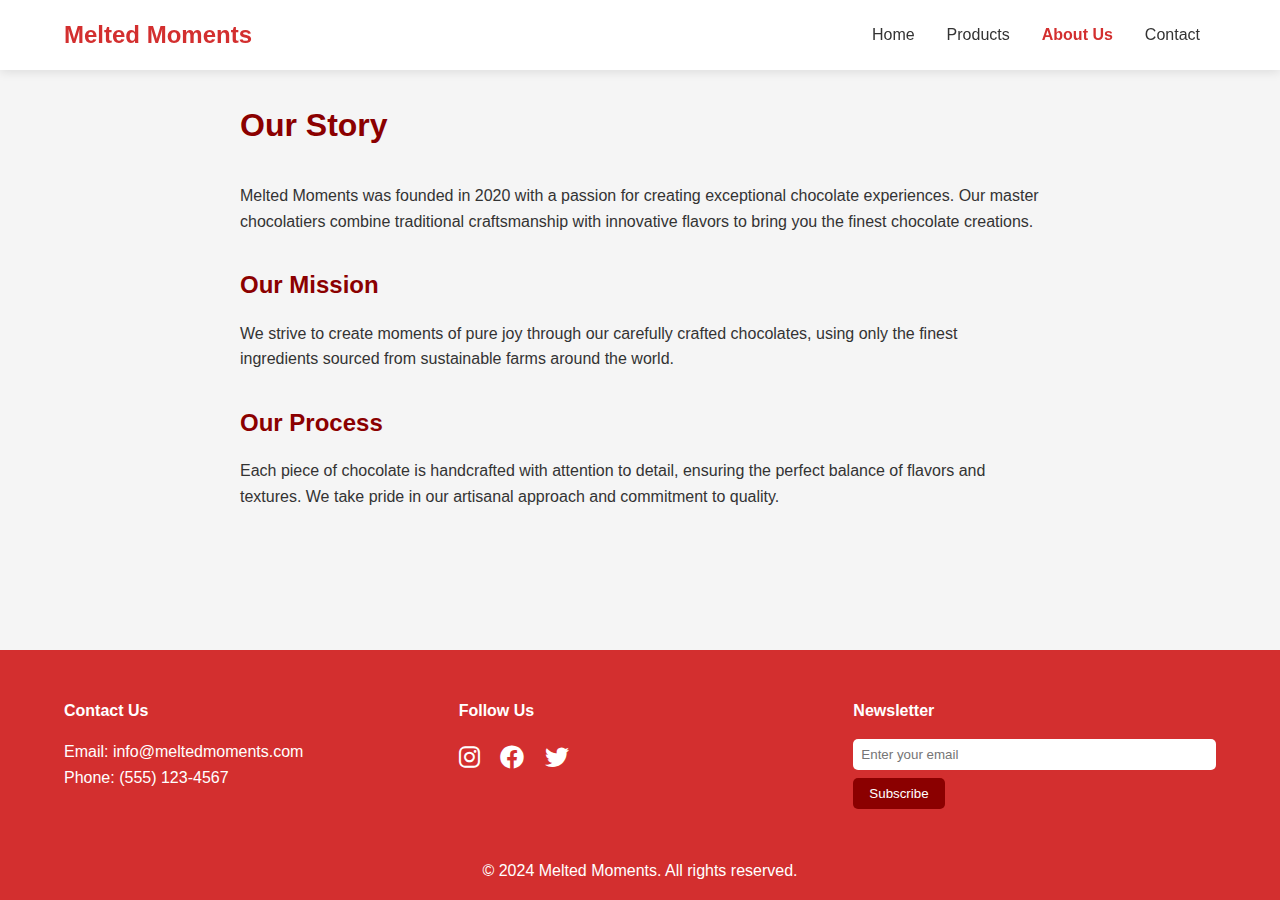
<file: about.html>
<!DOCTYPE html>
<html lang="en">
<head>
    <meta charset="UTF-8">
    <meta name="viewport" content="width=device-width, initial-scale=1.0">
    <title>About Us - Melted Moments</title>
    <link rel="stylesheet" href="styles/main.css">
    <link rel="stylesheet" href="https://cdnjs.cloudflare.com/ajax/libs/font-awesome/6.0.0/css/all.min.css">
</head>
<body>
    <nav class="navbar">
        <div class="logo">Melted Moments</div>
        <div class="menu-toggle" id="mobile-menu">
            <span></span>
            <span></span>
            <span></span>
        </div>
        <ul class="nav-links">
            <li><a href="index.html">Home</a></li>
            <li><a href="products.html">Products</a></li>
            <li><a href="about.html" class="active">About Us</a></li>
            <li><a href="contact.html">Contact</a></li>
        </ul>
    </nav>

    <section class="about-section">
        <div class="about-content">
            <h1>Our Story</h1>
            <p>Melted Moments was founded in 2020 with a passion for creating exceptional chocolate experiences. Our master chocolatiers combine traditional craftsmanship with innovative flavors to bring you the finest chocolate creations.</p>
            
            <h2>Our Mission</h2>
            <p>We strive to create moments of pure joy through our carefully crafted chocolates, using only the finest ingredients sourced from sustainable farms around the world.</p>
            
            <h2>Our Process</h2>
            <p>Each piece of chocolate is handcrafted with attention to detail, ensuring the perfect balance of flavors and textures. We take pride in our artisanal approach and commitment to quality.</p>
        </div>
    </section>

    <footer>
        <div class="footer-content">
            <div class="footer-section">
                <h4>Contact Us</h4>
                <p>Email: info@meltedmoments.com</p>
                <p>Phone: (555) 123-4567</p>
            </div>
            <div class="footer-section">
                <h4>Follow Us</h4>
                <div class="social-links">
                    <a href="#"><i class="fab fa-instagram"></i></a>
                    <a href="#"><i class="fab fa-facebook"></i></a>
                    <a href="#"><i class="fab fa-twitter"></i></a>
                </div>
            </div>
            <div class="footer-section">
                <h4>Newsletter</h4>
                <form class="newsletter-form">
                    <input type="email" placeholder="Enter your email">
                    <button type="submit">Subscribe</button>
                </form>
            </div>
        </div>
        <div class="footer-bottom">
            <p>&copy; 2024 Melted Moments. All rights reserved.</p>
        </div>
    </footer>

    <script src="js/main.js"></script>
</body>
</html>
</file>
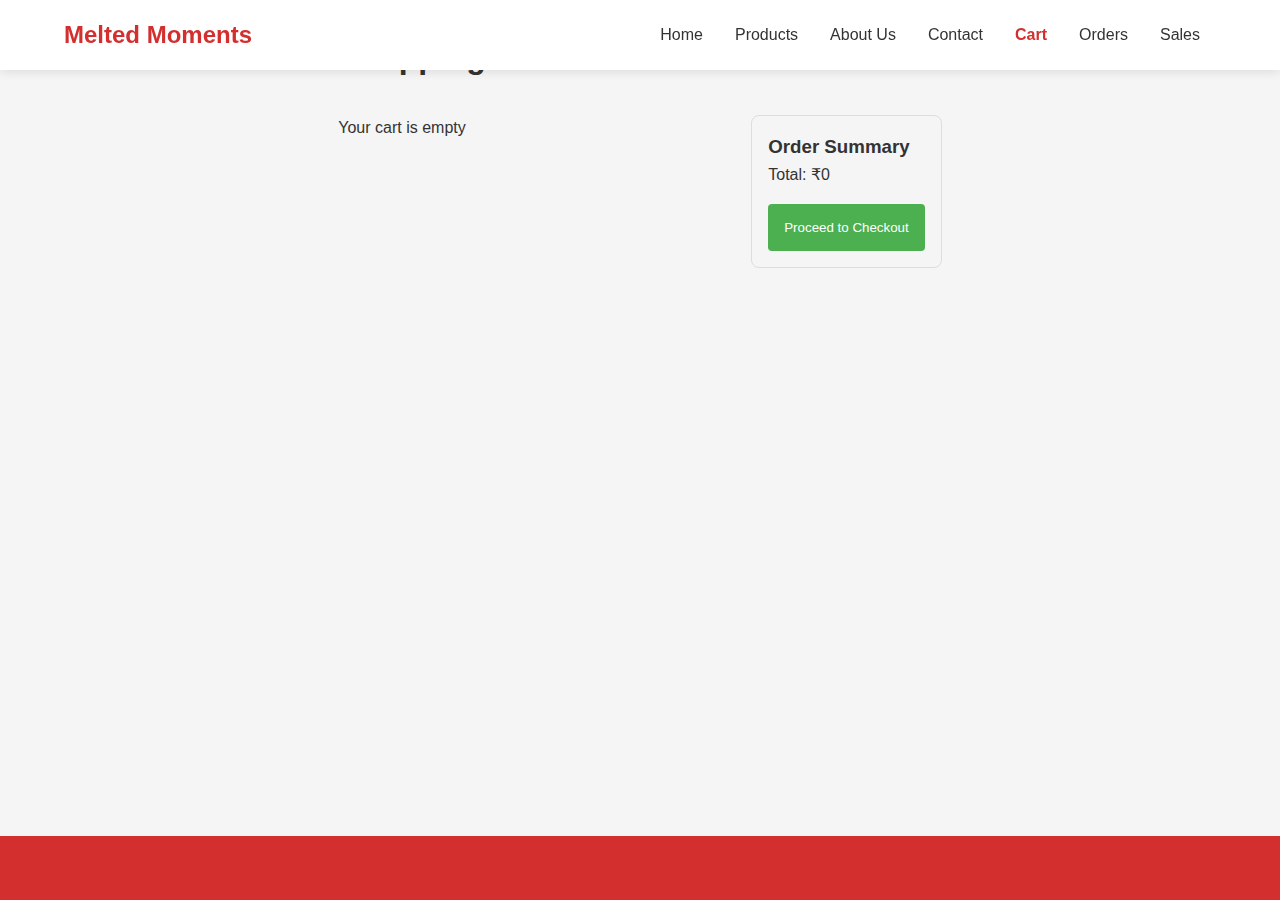
<file: cart.html>
<!DOCTYPE html>
<html lang="en">
<head>
    <meta charset="UTF-8">
    <meta name="viewport" content="width=device-width, initial-scale=1.0">
    <title>Shopping Cart - Melted Moments</title>
    <link rel="stylesheet" href="styles/main.css">
    <link rel="stylesheet" href="https://cdnjs.cloudflare.com/ajax/libs/font-awesome/6.0.0/css/all.min.css">
    <link rel="icon" type="image/x-icon" href="assets/favicon.ico">
    <link rel="apple-touch-icon" sizes="180x180" href="assets/apple-touch-icon.png">
    <link rel="icon" type="image/png" sizes="32x32" href="assets/favicon-32x32.png">
    <link rel="icon" type="image/png" sizes="16x16" href="assets/favicon-16x16.png">
    <link rel="manifest" href="assets/site.webmanifest">
</head>
<body>
    <nav class="navbar">
        <div class="logo">Melted Moments</div>
        <div class="menu-toggle" id="mobile-menu">
            <span></span>
            <span></span>
            <span></span>
        </div>
        <ul class="nav-links">
            <li><a href="index.html">Home</a></li>
            <li><a href="products.html">Products</a></li>
            <li><a href="about.html">About Us</a></li>
            <li><a href="contact.html">Contact</a></li>
            <li><a href="cart.html" class="active">Cart</a></li>
            <li><a href="orders.html">Orders</a></li>
            <li><a href="sales.html">Sales</a></li>
        </ul>
    </nav>

    <section class="cart-section">
        <div class="cart-header">
            <h1>Shopping Cart</h1>
        </div>
        <div class="cart-container">
            <div id="cart-items">
                <!-- Cart items will be dynamically added here -->
            </div>
            <div class="cart-summary">
                <h3>Order Summary</h3>
                <div class="cart-total">
                    <span>Total:</span>
                    <span id="cart-total-amount">₹0</span>
                </div>
                <button id="checkout-btn" class="checkout-button">Proceed to Checkout</button>
            </div>
        </div>
    </section>

    <footer>
        <!-- Copy the same footer from products.html -->
    </footer>

    <script src="js/main.js"></script>
    <script src="js/cart.js"></script>
</body>
</html>
</file>
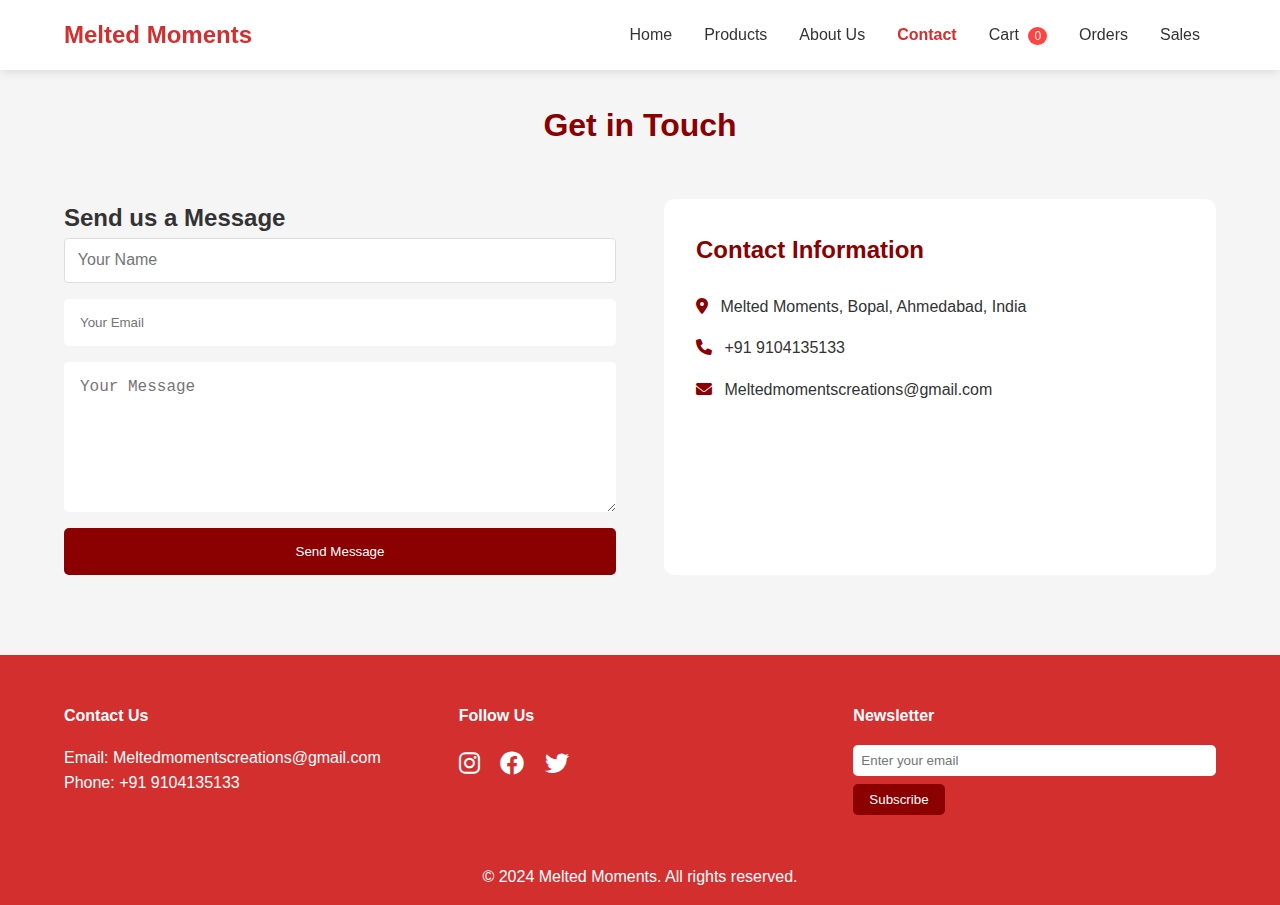
<file: contact.html>
<!DOCTYPE html>
<html lang="en">
<head>
    <meta charset="UTF-8">
    <meta name="viewport" content="width=device-width, initial-scale=1.0">
    <title>Contact Us - Melted Moments</title>
    <link rel="stylesheet" href="styles/main.css">
    <link rel="stylesheet" href="https://cdnjs.cloudflare.com/ajax/libs/font-awesome/6.0.0/css/all.min.css">
    <link rel="icon" type="image/x-icon" href="assets/favicon.ico">
    <link rel="apple-touch-icon" sizes="180x180" href="assets/apple-touch-icon.png">
    <link rel="icon" type="image/png" sizes="32x32" href="assets/favicon-32x32.png">
    <link rel="icon" type="image/png" sizes="16x16" href="assets/favicon-16x16.png">
    <link rel="manifest" href="assets/site.webmanifest">
</head>
<body>
    <nav class="navbar">
        <div class="logo">Melted Moments</div>
        <div class="menu-toggle" id="mobile-menu">
            <span></span>
            <span></span>
            <span></span>
        </div>
        <ul class="nav-links">
            <li><a href="index.html">Home</a></li>
            <li><a href="products.html">Products</a></li>
            <li><a href="about.html">About Us</a></li>
            <li><a href="contact.html" class="active">Contact</a></li>
            <li><a href="cart.html">Cart <span class="cart-count" id="cart-count">0</span></a></li>
            <li><a href="orders.html">Orders</a></li>
            <li><a href="sales.html">Sales</a></li>
        </ul>
    </nav>

    <section class="contact-section">
        <div class="contact-content">
            <h1>Get in Touch</h1>
            <div class="contact-grid">
                <div class="contact-form">
                    <h2>Send us a Message</h2>
                    <form>
                        <input type="text" placeholder="Your Name" required>
                        <input type="email" placeholder="Your Email" required>
                        <textarea placeholder="Your Message" required></textarea>
                        <button type="submit" class="submit-btn">Send Message</button>
                    </form>
                </div>
                <div class="contact-info">
                    <h2>Contact Information</h2>
                    <p><i class="fas fa-map-marker-alt"></i> Melted Moments, Bopal, Ahmedabad, India</p>
                    <p><i class="fas fa-phone"></i> +91 9104135133</p>
                    <p><i class="fas fa-envelope"></i> Meltedmomentscreations@gmail.com</p>
                </div>
            </div>
        </div>
    </section>

    <footer>
        <div class="footer-content">
            <div class="footer-section">
                <h4>Contact Us</h4>
                <p>Email: Meltedmomentscreations@gmail.com</p>
                <p>Phone: +91 9104135133</p>
            </div>
            <div class="footer-section">
                <h4>Follow Us</h4>
                <div class="social-links">
                    <a href="https://www.instagram.com/meltedmomentscreations?igsh=anl6MWFkaTlqMm5t" target="__blank"><i class="fab fa-instagram"></i></a>
                    <a href="#"><i class="fab fa-facebook"></i></a>
                    <a href="#"><i class="fab fa-twitter"></i></a>
                </div>
            </div>
            <div class="footer-section">
                <h4>Newsletter</h4>
                <form class="newsletter-form">
                    <input type="email" placeholder="Enter your email">
                    <button type="submit">Subscribe</button>
                </form>
            </div>
        </div>
        <div class="footer-bottom">
            <p>&copy; 2024 Melted Moments. All rights reserved.</p>
        </div>
    </footer>

    <script src="js/main.js"></script>
</body>
</html>
</file>
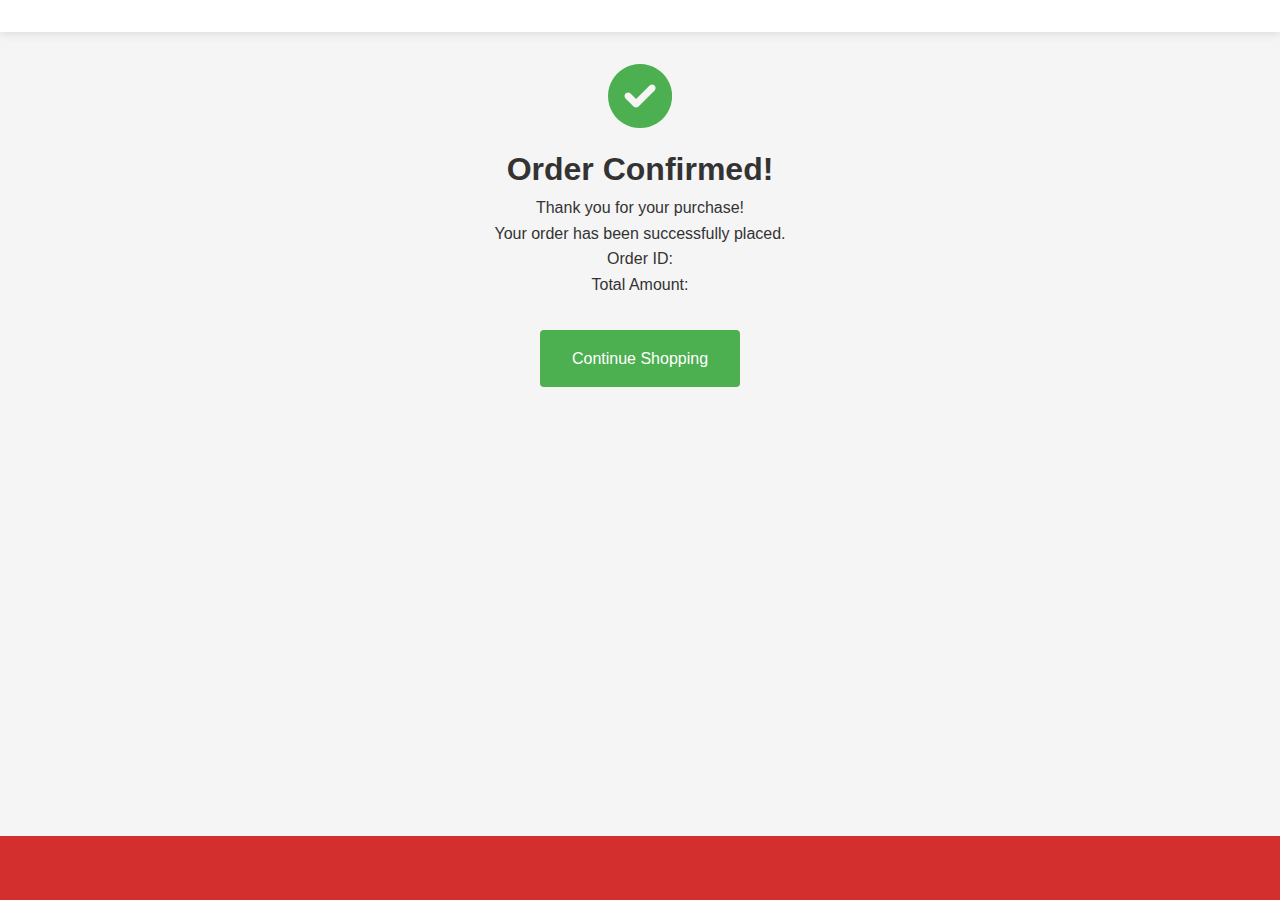
<file: order-confirmation.html>
<!DOCTYPE html>
<html lang="en">
<head>
    <meta charset="UTF-8">
    <meta name="viewport" content="width=device-width, initial-scale=1.0">
    <title>Order Confirmation - Melted Moments</title>
    <link rel="stylesheet" href="styles/main.css">
    <link rel="stylesheet" href="https://cdnjs.cloudflare.com/ajax/libs/font-awesome/6.0.0/css/all.min.css">
</head>
<body>
    <nav class="navbar">
        <!-- Same navbar as other pages -->
    </nav>

    <section class="confirmation-section">
        <div class="confirmation-container">
            <i class="fas fa-check-circle"></i>
            <h1>Order Confirmed!</h1>
            <p>Thank you for your purchase!</p>
            <p>Your order has been successfully placed.</p>
            <div class="order-details">
                <p>Order ID: <span id="order-id"></span></p>
                <p>Total Amount: <span id="order-amount"></span></p>
            </div>
            <a href="products.html" class="continue-shopping">Continue Shopping</a>
        </div>
    </section>

    <footer>
        <!-- Same footer as other pages -->
    </footer>

    <script src="js/confirmation.js"></script>
</body>
</html>
</file>
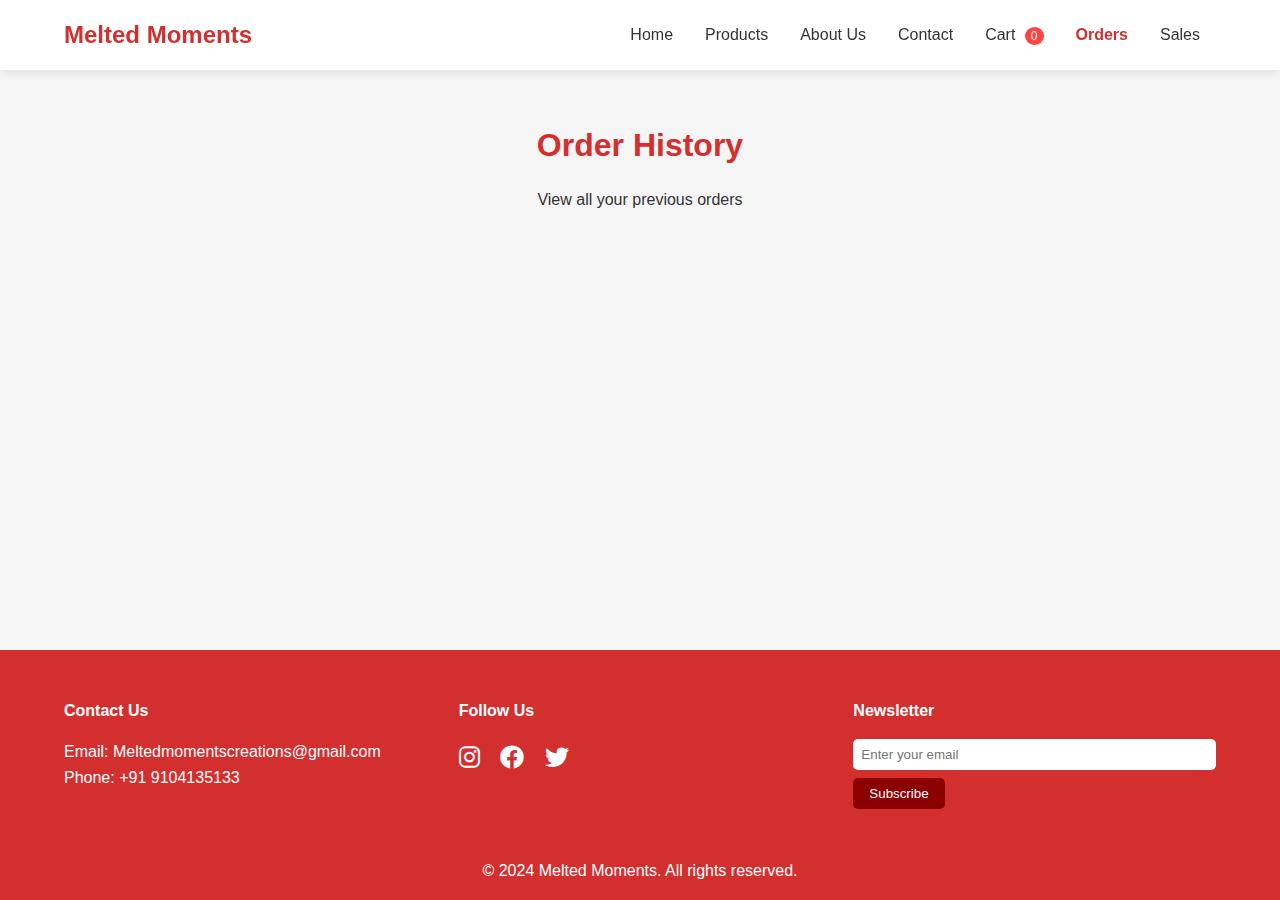
<file: orders.html>
<!DOCTYPE html>
<html lang="en">
<head>
    <meta charset="UTF-8">
    <meta name="viewport" content="width=device-width, initial-scale=1.0">
    <title>Order History - Melted Moments</title>
    <link rel="stylesheet" href="styles/main.css">
    <link rel="stylesheet" href="https://cdnjs.cloudflare.com/ajax/libs/font-awesome/6.0.0/css/all.min.css">
    <link rel="icon" type="image/x-icon" href="assets/favicon.ico">
    <link rel="apple-touch-icon" sizes="180x180" href="assets/apple-touch-icon.png">
    <link rel="icon" type="image/png" sizes="32x32" href="assets/favicon-32x32.png">
    <link rel="icon" type="image/png" sizes="16x16" href="assets/favicon-16x16.png">
    <link rel="manifest" href="assets/site.webmanifest">
</head>
<body>
    <nav class="navbar">
        <div class="logo">Melted Moments</div>
        <div class="menu-toggle" id="mobile-menu">
            <span></span>
            <span></span>
            <span></span>
        </div>
        <ul class="nav-links">
            <li><a href="index.html">Home</a></li>
            <li><a href="products.html">Products</a></li>
            <li><a href="about.html">About Us</a></li>
            <li><a href="contact.html">Contact</a></li>
            <li><a href="cart.html">Cart <span class="cart-count" id="cart-count">0</span></a></li>
            <li><a href="orders.html" class="active">Orders</a></li>
            <li><a href="sales.html">Sales</a></li>
        </ul>
    </nav>

    <section class="orders-section">
        <div class="orders-header">
            <h1>Order History</h1>
            <p>View all your previous orders</p>
        </div>
        <div class="orders-container" id="orders-list">
            <!-- Orders will be dynamically added here -->
        </div>
    </section>

    <footer>
        <div class="footer-content">
            <div class="footer-section">
                <h4>Contact Us</h4>
                <p>Email: Meltedmomentscreations@gmail.com</p>
                <p>Phone: +91 9104135133</p>
            </div>
            <div class="footer-section">
                <h4>Follow Us</h4>
                <div class="social-links">
                    <a href="https://www.instagram.com/meltedmomentscreations?igsh=anl6MWFkaTlqMm5t" target="__blank"><i class="fab fa-instagram"></i></a>
                    <a href="#"><i class="fab fa-facebook"></i></a>
                    <a href="#"><i class="fab fa-twitter"></i></a>
                </div>
            </div>
            <div class="footer-section">
                <h4>Newsletter</h4>
                <form class="newsletter-form">
                    <input type="email" placeholder="Enter your email">
                    <button type="submit">Subscribe</button>
                </form>
            </div>
        </div>
        <div class="footer-bottom">
            <p>&copy; 2024 Melted Moments. All rights reserved.</p>
        </div>
    </footer>

    <script src="js/main.js"></script>
    <script type="module" src="js/orders.js"></script>
</body>
</html>
</file>
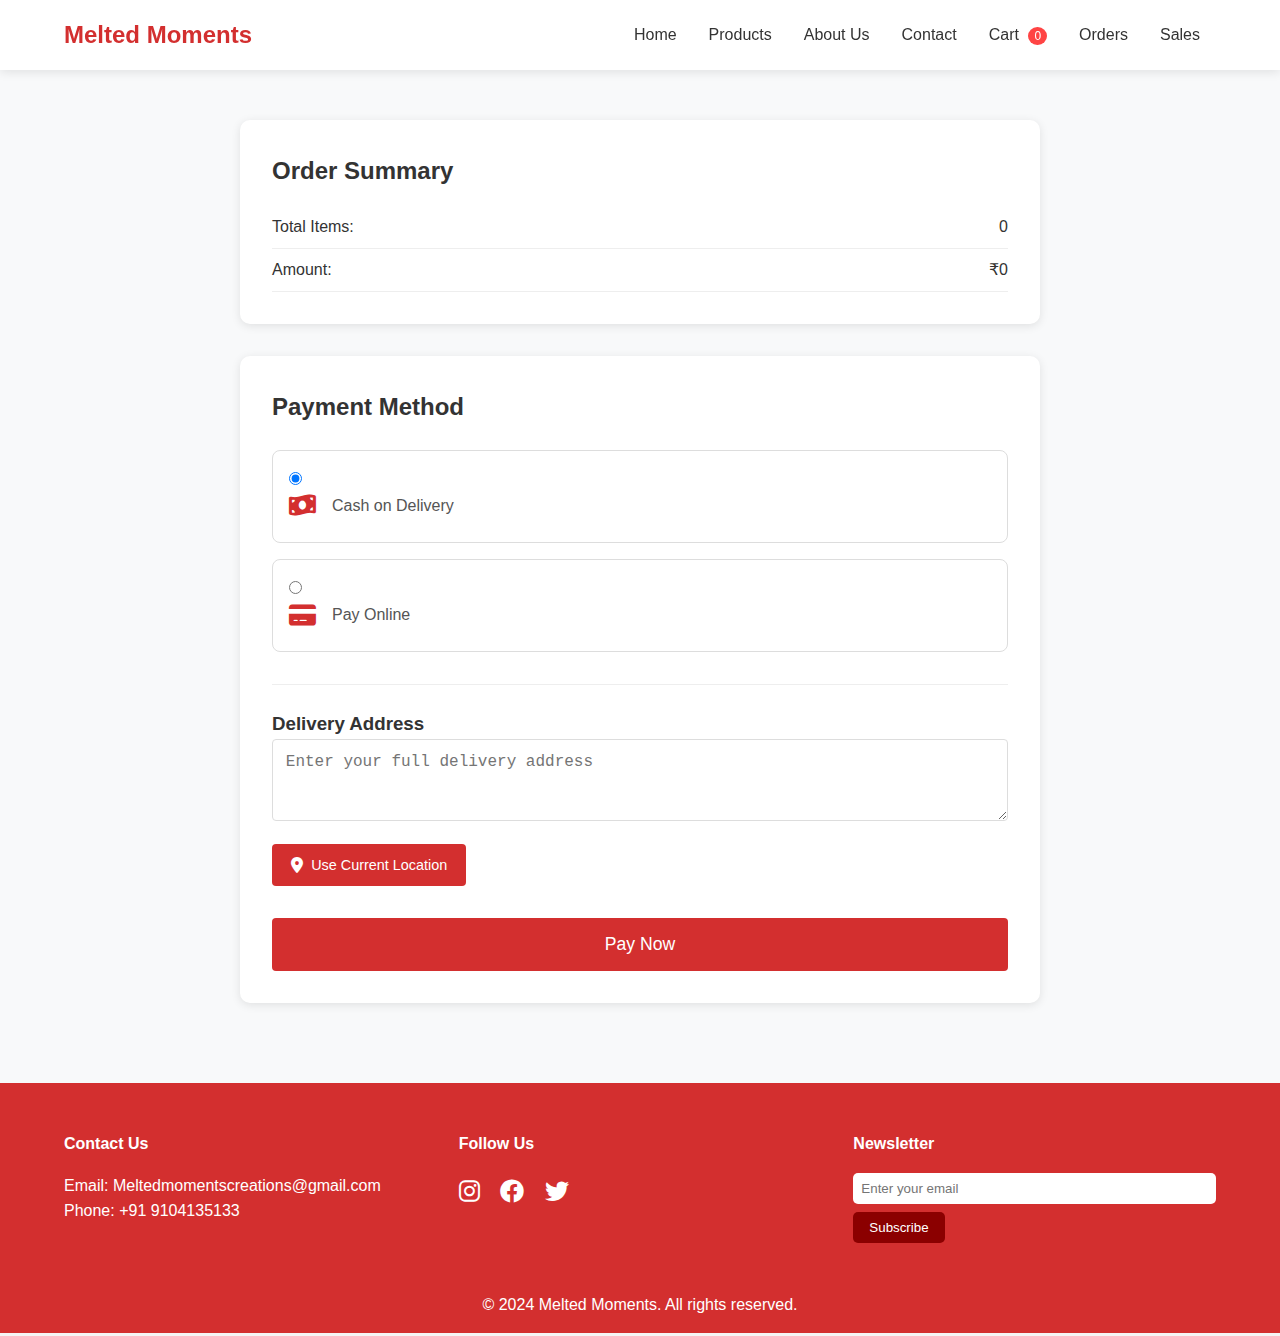
<file: payment.html>
<!DOCTYPE html>
<html lang="en">
<head>
    <meta charset="UTF-8">
    <meta name="viewport" content="width=device-width, initial-scale=1.0">
    <title>Payment - Melted Moments</title>
    <link rel="stylesheet" href="styles/main.css">
    <link rel="stylesheet" href="https://cdnjs.cloudflare.com/ajax/libs/font-awesome/6.0.0/css/all.min.css">
    <link rel="icon" type="image/x-icon" href="assets/favicon.ico">
    <link rel="apple-touch-icon" sizes="180x180" href="assets/apple-touch-icon.png">
    <link rel="icon" type="image/png" sizes="32x32" href="assets/favicon-32x32.png">
    <link rel="icon" type="image/png" sizes="16x16" href="assets/favicon-16x16.png">
    <link rel="manifest" href="assets/site.webmanifest">
</head>
<body>
    <nav class="navbar">
        <div class="logo">Melted Moments</div>
        <div class="menu-toggle" id="mobile-menu">
            <span></span>
            <span></span>
            <span></span>
        </div>
        <ul class="nav-links">
            <li><a href="index.html">Home</a></li>
            <li><a href="products.html">Products</a></li>
            <li><a href="about.html">About Us</a></li>
            <li><a href="contact.html">Contact</a></li>
            <li><a href="cart.html">Cart <span class="cart-count" id="cart-count">0</span></a></li>
            <li><a href="orders.html">Orders</a></li>
            <li><a href="sales.html">Sales</a></li>
        </ul>
    </nav>

    <section class="payment-section">
        <div class="payment-container">
            <div class="order-summary-box">
                <h2>Order Summary</h2>
                <div class="summary-details">
                    <div class="summary-row">
                        <span>Total Items:</span>
                        <span id="total-items">0</span>
                    </div>
                    <div class="summary-row">
                        <span>Amount:</span>
                        <span id="total-amount">₹0</span>
                    </div>
                </div>
            </div>

            <div class="payment-box">
                <h2>Payment Method</h2>
                <div class="payment-methods">
                    <div class="payment-method">
                        <input type="radio" id="cod" name="payment-type" value="cod" checked>
                        <label for="cod">
                            <i class="fas fa-money-bill-wave"></i>
                            Cash on Delivery
                        </label>
                    </div>
                    <div class="payment-method">
                        <input type="radio" id="online" name="payment-type" value="online">
                        <label for="online">
                            <i class="fas fa-credit-card"></i>
                            Pay Online
                        </label>
                    </div>
                </div>

                <div id="card-details" class="card-details hidden">
                    <div class="card-number-group">
                        <label for="card-number">Card Number</label>
                        <div class="card-input-box">
                            <input type="text" id="card-number" maxlength="19" placeholder="1234 5678 9012 3456">
                            <div class="card-icons">
                                <i class="fab fa-cc-visa"></i>
                                <i class="fab fa-cc-mastercard"></i>
                                <i class="fab fa-cc-amex"></i>
                            </div>
                        </div>
                    </div>

                    <div class="card-row">
                        <div class="expiry-group">
                            <label for="expiry">Expiry Date</label>
                            <input type="text" id="expiry" maxlength="5" placeholder="MM/YY">
                        </div>
                        <div class="cvv-group">
                            <label for="cvv">CVV</label>
                            <input type="password" id="cvv" maxlength="3" placeholder="123">
                        </div>
                    </div>

                    <div class="card-holder-group">
                        <label for="card-holder">Card Holder Name</label>
                        <input type="text" id="card-holder" placeholder="Name on card">
                    </div>
                </div>

                <div class="delivery-address">
                    <h3>Delivery Address</h3>
                    <div class="address-input-group">
                        <textarea id="address" rows="3" placeholder="Enter your full delivery address"></textarea>
                        <button id="get-location" class="location-button">
                            <i class="fas fa-map-marker-alt"></i> Use Current Location
                        </button>
                    </div>
                    <div id="location-status" class="location-status hidden">
                        <i class="fas fa-spinner fa-spin"></i> Getting your location...
                    </div>
                </div>

                <button id="pay-button" class="pay-button">
                    <span id="button-text">Pay Now</span>
                    <div class="spinner hidden" id="spinner"></div>
                </button>
            </div>
        </div>
    </section>

    <footer>
        <div class="footer-content">
            <div class="footer-section">
                <h4>Contact Us</h4>
                <p>Email: Meltedmomentscreations@gmail.com</p>
                <p>Phone: +91 9104135133</p>
            </div>
            <div class="footer-section">
                <h4>Follow Us</h4>
                <div class="social-links">
                    <a href="https://www.instagram.com/meltedmomentscreations?igsh=anl6MWFkaTlqMm5t" target="__blank"><i class="fab fa-instagram"></i></a>
                    <a href="#"><i class="fab fa-facebook"></i></a>
                    <a href="#"><i class="fab fa-twitter"></i></a>
                </div>
            </div>
            <div class="footer-section">
                <h4>Newsletter</h4>
                <form class="newsletter-form">
                    <input type="email" placeholder="Enter your email">
                    <button type="submit">Subscribe</button>
                </form>
            </div>
        </div>
        <div class="footer-bottom">
            <p>&copy; 2024 Melted Moments. All rights reserved.</p>
        </div>
    </footer>

    <script src="js/main.js"></script>
    <script type="module" src="js/payment.js"></script>
</body>
</html>
</file>
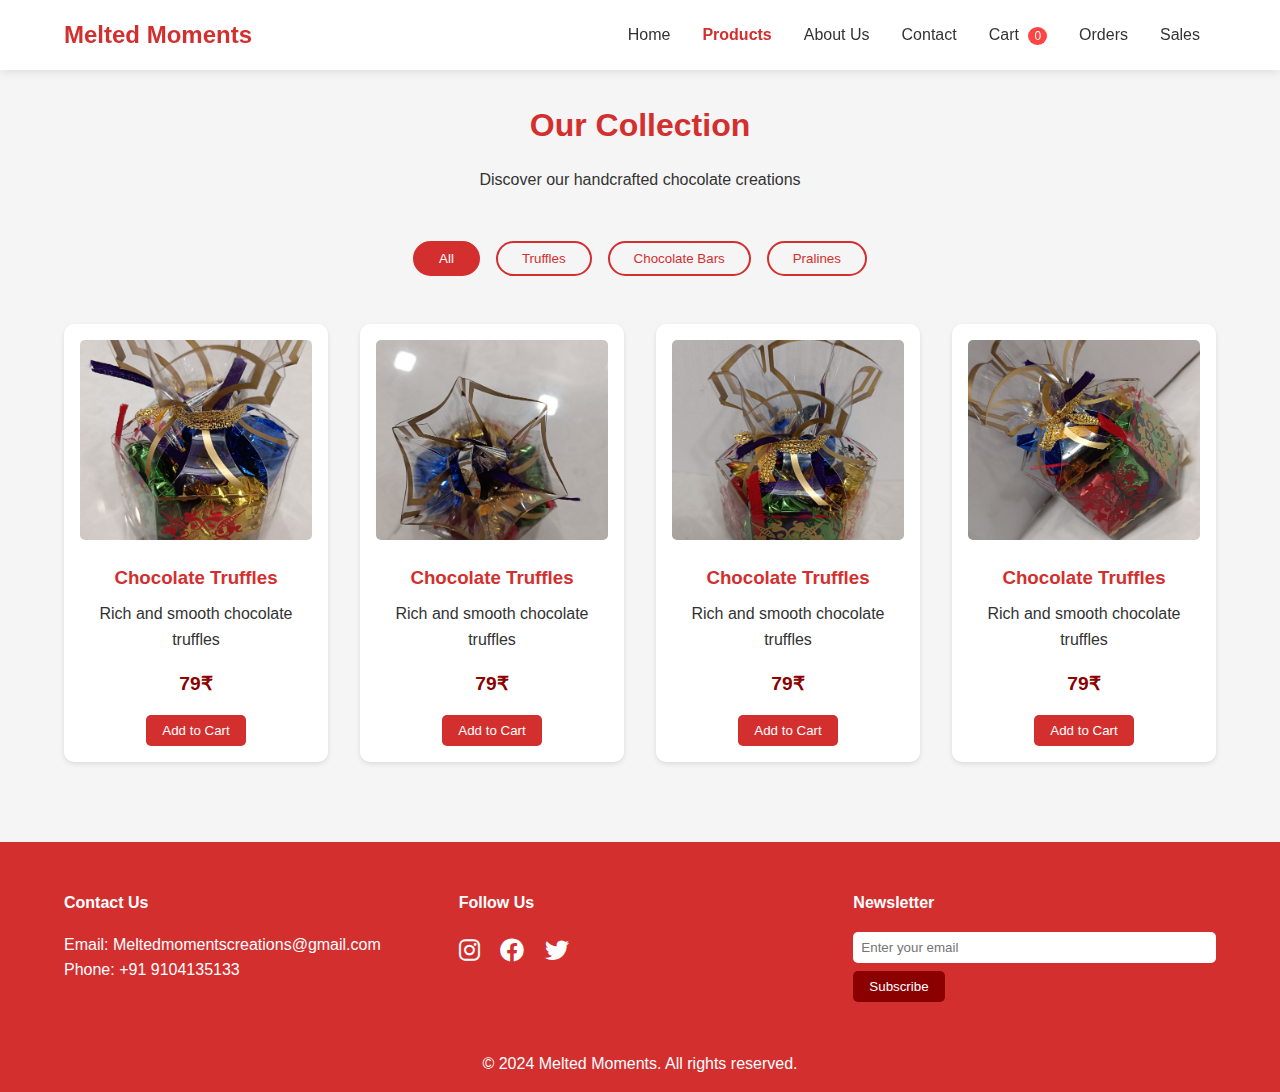
<file: products.html>
<!DOCTYPE html>
<html lang="en">
<head>
    <meta charset="UTF-8">
    <meta name="viewport" content="width=device-width, initial-scale=1.0">
    <title>Products - Melted Moments</title>
    <link rel="stylesheet" href="styles/main.css">
    <link rel="stylesheet" href="https://cdnjs.cloudflare.com/ajax/libs/font-awesome/6.0.0/css/all.min.css">
    <link rel="icon" type="image/x-icon" href="assets/favicon.ico">
    <link rel="apple-touch-icon" sizes="180x180" href="assets/apple-touch-icon.png">
    <link rel="icon" type="image/png" sizes="32x32" href="assets/favicon-32x32.png">
    <link rel="icon" type="image/png" sizes="16x16" href="assets/favicon-16x16.png">
    <link rel="manifest" href="assets/site.webmanifest">
</head>
<body>
    <nav class="navbar">
        <div class="logo">Melted Moments</div>
        <div class="menu-toggle" id="mobile-menu">
            <span></span>
            <span></span>
            <span></span>
        </div>
        <ul class="nav-links">
            <li><a href="index.html">Home</a></li>
            <li><a href="products.html" class="active">Products</a></li>
            <li><a href="about.html">About Us</a></li>
            <li><a href="contact.html">Contact</a></li>
            <li><a href="cart.html">Cart <span class="cart-count" id="cart-count">0</span></a></li>
            <li><a href="orders.html">Orders</a></li>
            <li><a href="sales.html">Sales</a></li>
        </ul>
    </nav>

    <section class="products-section">
        <div class="products-header">
            <h1>Our Collection</h1>
            <p>Discover our handcrafted chocolate creations</p>
        </div>

        <div class="product-categories">
            <button class="category-btn active" data-category="all">All</button>
            <button class="category-btn" data-category="truffles">Truffles</button>
            <button class="category-btn" data-category="bars">Chocolate Bars</button>
            <button class="category-btn" data-category="pralines">Pralines</button>
        </div>

        <div class="products-grid">
            <div class="product-item" data-category="truffles">
                <img src="assets/1.jpeg" alt="Dark Chocolate Truffles">
                <h3>Chocolate Truffles</h3>
                <p>Rich and smooth chocolate truffles</p>
                <span class="price">79₹</span>
                <button class="add-to-cart" 
                    data-name="Chocolate Truffles"
                    data-price="79"
                    data-image="assets/1.jpeg"
                    data-description="Rich and smooth chocolate truffles">
                    Add to Cart
                </button>
            </div>

            <div class="product-item" data-category="bars">
                <img src="assets/2.jpeg" alt="Dark Chocolate Bar">
                <h3>Chocolate Truffles</h3>
                <p>Rich and smooth chocolate truffles</p>
                <span class="price">79₹</span>
                <button class="add-to-cart" 
                    data-name="Chocolate Truffles"
                    data-price="79"
                    data-image="assets/2.jpeg"
                    data-description="Rich and smooth chocolate truffles">
                    Add to Cart
                </button>
            </div>

            <div class="product-item" data-category="pralines">
                <img src="assets/3.jpeg" alt="Hazelnut Pralines">
                <h3>Chocolate Truffles</h3>
                <p>Rich and smooth chocolate truffles</p>
                <span class="price">79₹</span>
                <button class="add-to-cart" 
                    data-name="Chocolate Truffles"
                    data-price="79"
                    data-image="assets/3.jpeg"
                    data-description="Rich and smooth chocolate truffles">
                    Add to Cart
                </button>
            </div>

            <div class="product-item" data-category="truffles">
                <img src="assets/4.jpeg" alt="Raspberry Truffles">
                <h3>Chocolate Truffles</h3>
                <p>Rich and smooth chocolate truffles</p>
                <span class="price">79₹</span>
                <button class="add-to-cart" 
                    data-name="Chocolate Truffles"
                    data-price="79"
                    data-image="assets/4.jpeg"
                    data-description="Rich and smooth chocolate truffles">
                    Add to Cart
                </button>
            </div>

        </div>
    </section>

    <footer>
        <div class="footer-content">
            <div class="footer-section">
                <h4>Contact Us</h4>
                <p>Email: Meltedmomentscreations@gmail.com</p>
                <p>Phone: +91 9104135133</p>
            </div>
            <div class="footer-section">
                <h4>Follow Us</h4>
                <div class="social-links">
                    <a href="https://www.instagram.com/meltedmomentscreations?igsh=anl6MWFkaTlqMm5t" target="__blank"><i class="fab fa-instagram"></i></a>
                    <a href="#"><i class="fab fa-facebook"></i></a>
                    <a href="#"><i class="fab fa-twitter"></i></a>
                </div>
            </div>
            <div class="footer-section">
                <h4>Newsletter</h4>
                <form class="newsletter-form">
                    <input type="email" placeholder="Enter your email">
                    <button type="submit">Subscribe</button>
                </form>
            </div>
        </div>
        <div class="footer-bottom">
            <p>&copy; 2024 Melted Moments. All rights reserved.</p>
        </div>
    </footer>

    <script src="js/main.js"></script>
    <script type="module" src="js/products.js"></script>
</body>
</html>
</file>
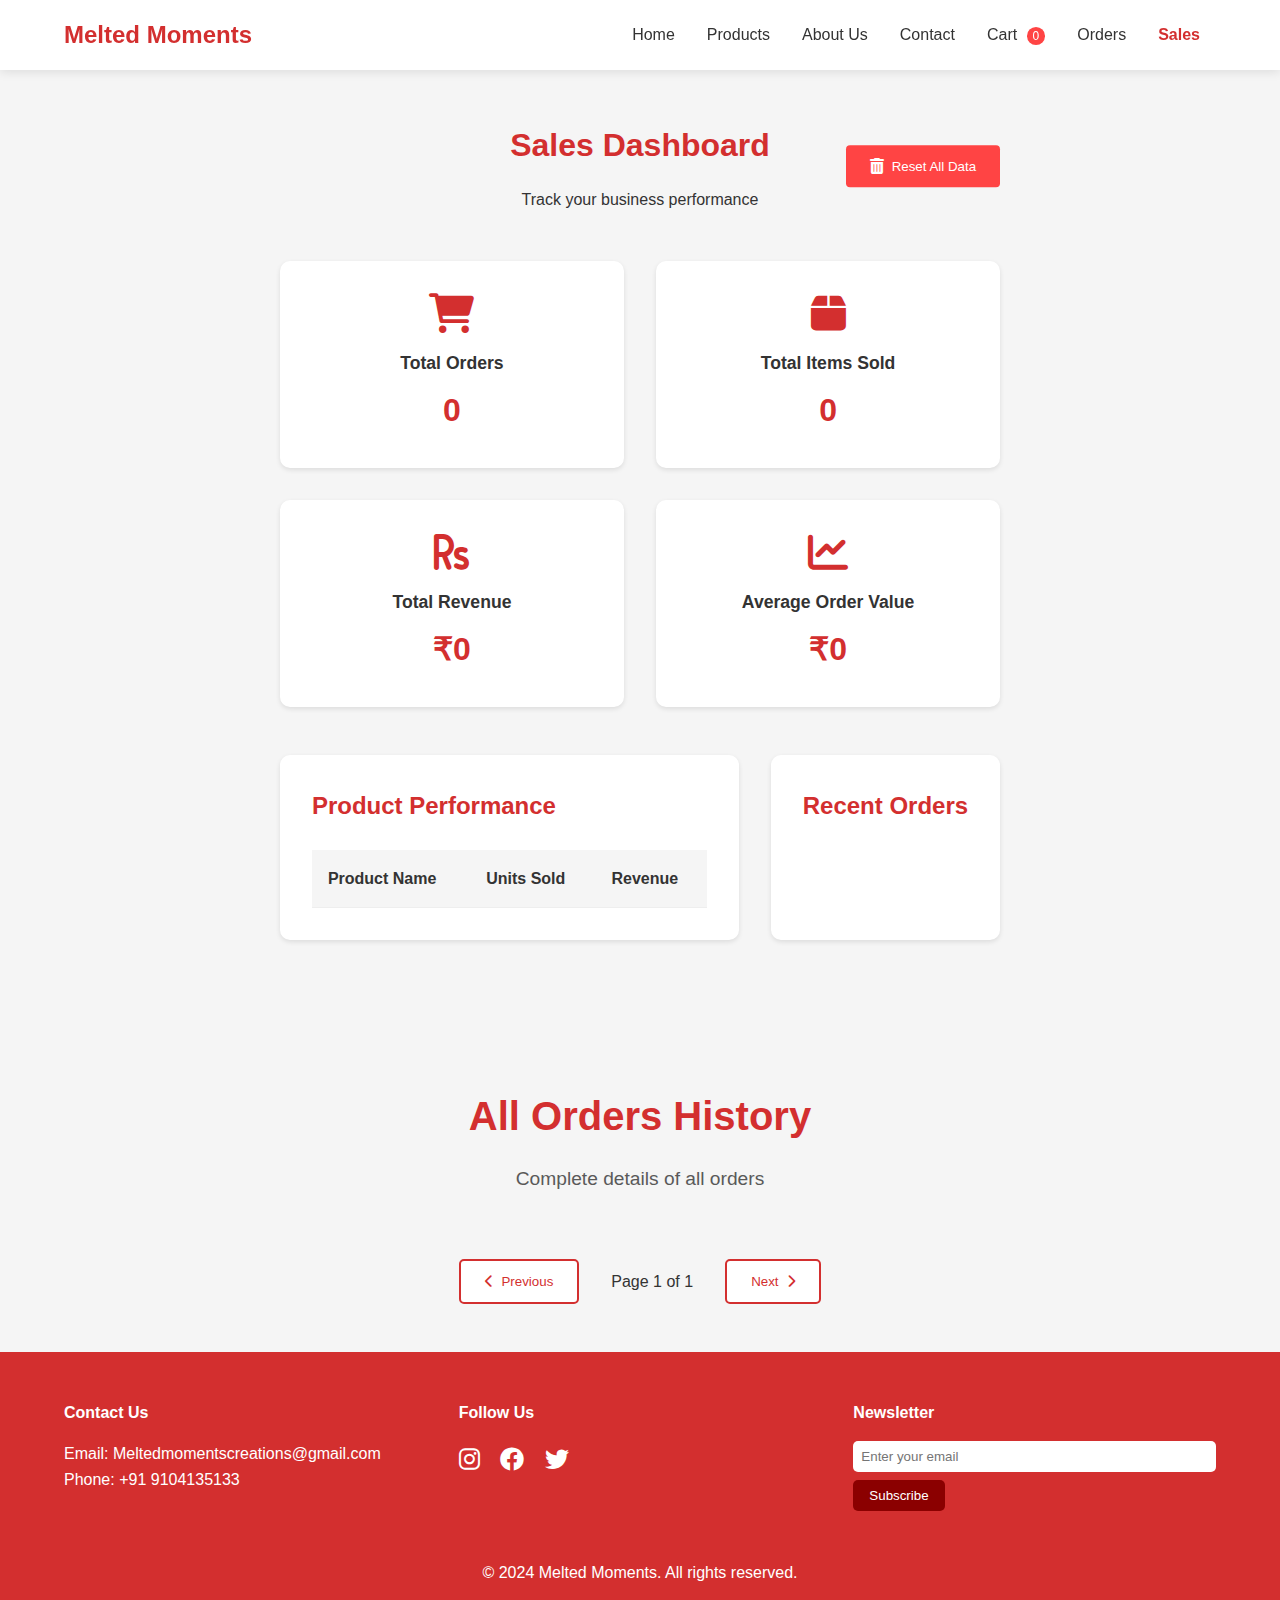
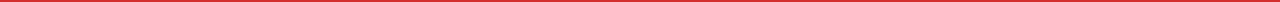
<file: sales.html>
<!DOCTYPE html>
<html lang="en">
<head>
    <meta charset="UTF-8">
    <meta name="viewport" content="width=device-width, initial-scale=1.0">
    <title>Sales Dashboard - Melted Moments</title>
    <link rel="stylesheet" href="styles/main.css">
    <link rel="stylesheet" href="https://cdnjs.cloudflare.com/ajax/libs/font-awesome/6.0.0/css/all.min.css">
    <link rel="icon" type="image/x-icon" href="assets/favicon.ico">
    <link rel="apple-touch-icon" sizes="180x180" href="assets/apple-touch-icon.png">
    <link rel="icon" type="image/png" sizes="32x32" href="assets/favicon-32x32.png">
    <link rel="icon" type="image/png" sizes="16x16" href="assets/favicon-16x16.png">
    <link rel="manifest" href="assets/site.webmanifest">
</head>
<body>
    <nav class="navbar">
        <div class="logo">Melted Moments</div>
        <div class="menu-toggle" id="mobile-menu">
            <span></span>
            <span></span>
            <span></span>
        </div>
        <ul class="nav-links">
            <li><a href="index.html">Home</a></li>
            <li><a href="products.html">Products</a></li>
            <li><a href="about.html">About Us</a></li>
            <li><a href="contact.html">Contact</a></li>
            <li><a href="cart.html">Cart <span class="cart-count" id="cart-count">0</span></a></li>
            <li><a href="orders.html">Orders</a></li>
            <li><a href="sales.html" class="active">Sales</a></li>
        </ul>
    </nav>

    <section class="sales-section">
        <div class="sales-header">
            <h1>Sales Dashboard</h1>
            <p>Track your business performance</p>
            <button id="reset-data" class="reset-button">
                <i class="fas fa-trash-alt"></i> Reset All Data
            </button>
        </div>

        <div class="metrics-grid">
            <div class="metric-card">
                <i class="fas fa-shopping-cart"></i>
                <h3>Total Orders</h3>
                <p id="total-orders">0</p>
            </div>
            <div class="metric-card">
                <i class="fas fa-box"></i>
                <h3>Total Items Sold</h3>
                <p id="total-items">0</p>
            </div>
            <div class="metric-card">
                <i class="fas fa-rupee-sign"></i>
                <h3>Total Revenue</h3>
                <p id="total-revenue">₹0</p>
            </div>
            <div class="metric-card">
                <i class="fas fa-chart-line"></i>
                <h3>Average Order Value</h3>
                <p id="avg-order-value">₹0</p>
            </div>
        </div>

        <div class="sales-details">
            <div class="product-performance">
                <h2>Product Performance</h2>
                <div class="table-container">
                    <table id="product-table">
                        <thead>
                            <tr>
                                <th>Product Name</th>
                                <th>Units Sold</th>
                                <th>Revenue</th>
                            </tr>
                        </thead>
                        <tbody>
                            <!-- Will be populated by JavaScript -->
                        </tbody>
                    </table>
                </div>
            </div>

            <div class="recent-orders">
                <h2>Recent Orders</h2>
                <div id="recent-orders-list">
                    <!-- Will be populated by JavaScript -->
                </div>
            </div>
        </div>
    </section>

    <section class="all-orders-section">
        <div class="section-header">
            <h2>All Orders History</h2>
            <p>Complete details of all orders</p>
        </div>
        <div class="all-orders-container" id="all-orders-list">
            <!-- Orders will be populated here -->
        </div>
        <div class="pagination-controls">
            <button id="prev-page" class="page-btn">
                <i class="fas fa-chevron-left"></i> Previous
            </button>
            <div id="page-info" class="page-info">Page 1 of 1</div>
            <button id="next-page" class="page-btn">
                Next <i class="fas fa-chevron-right"></i>
            </button>
        </div>
    </section>

    <footer>
        <div class="footer-content">
            <div class="footer-section">
                <h4>Contact Us</h4>
                <p>Email: Meltedmomentscreations@gmail.com</p>
                <p>Phone: +91 9104135133</p>
            </div>
            <div class="footer-section">
                <h4>Follow Us</h4>
                <div class="social-links">
                    <a href="https://www.instagram.com/meltedmomentscreations?igsh=anl6MWFkaTlqMm5t" target="__blank"><i class="fab fa-instagram"></i></a>
                    <a href="#"><i class="fab fa-facebook"></i></a>
                    <a href="#"><i class="fab fa-twitter"></i></a>
                </div>
            </div>
            <div class="footer-section">
                <h4>Newsletter</h4>
                <form class="newsletter-form">
                    <input type="email" placeholder="Enter your email">
                    <button type="submit">Subscribe</button>
                </form>
            </div>
        </div>
        <div class="footer-bottom">
            <p>&copy; 2024 Melted Moments. All rights reserved.</p>
        </div>
    </footer>

    <script src="js/main.js"></script>
    <script type="module" src="js/sales.js"></script>
</body>
</html>
</file>
<file: styles/main.css>
:root {
    --primary-color: #ffffff;
    --secondary-color: #d32f2f;  /* A rich red color */
    --accent-color: #8b0000;    /* A darker red for contrast */
    --text-color: #333333;      /* Dark gray for text */
    --background-color: #f5f5f5; /* Light gray background */
}

* {
    margin: 0;
    padding: 0;
    box-sizing: border-box;
}

body {
    font-family: 'Arial', sans-serif;
    background-color: var(--background-color);
    color: var(--text-color);
    line-height: 1.6;
    min-height: 100vh;
    display: flex;
    flex-direction: column;
}

/* Navbar Styles */
.navbar {
    background-color: var(--primary-color);
    padding: 1rem 5%;
    display: flex;
    justify-content: space-between;
    align-items: center;
    position: fixed;
    width: 100%;
    top: 0;
    z-index: 1000;
    box-shadow: 0 2px 10px rgba(0,0,0,0.1);
}

.logo {
    font-size: 1.5rem;
    font-weight: bold;
    color: var(--secondary-color);
}

.nav-links {
    display: flex;
    list-style: none;
}

.nav-links li a {
    color: var(--text-color);
    text-decoration: none;
    padding: 0.5rem 1rem;
    transition: color 0.3s ease;
}

.nav-links li a:hover {
    color: var(--secondary-color);
}

.menu-toggle {
    display: none;
}

/* Search Bar Styles */
.nav-middle {
    flex: 1;
    max-width: 400px;
    margin: 0 2rem;
}

.search-bar {
    display: flex;
    align-items: center;
    background-color: var(--background-color);
    border-radius: 25px;
    padding: 0.5rem;
    box-shadow: 0 2px 5px rgba(0,0,0,0.1);
}

.search-bar input {
    flex: 1;
    border: none;
    background: none;
    padding: 0.5rem 1rem;
    font-size: 0.9rem;
    color: var(--text-color);
    outline: none;
}

.search-bar button {
    background: var(--secondary-color);
    border: none;
    color: white;
    padding: 0.5rem 1rem;
    border-radius: 20px;
    cursor: pointer;
    transition: background-color 0.3s ease;
}

.search-bar button:hover {
    background-color: var(--accent-color);
}

/* Hero Section */
.hero {
    height: 100vh;
    background: linear-gradient(135deg, rgba(211, 47, 47, 0.8), rgba(139, 0, 0, 0.9)), 
    url('https://images.unsplash.com/photo-1481391319762-47dff72954d9?ixlib=rb-1.2.1&auto=format&fit=crop&w=1950&q=80');
    background-size: cover;
    background-position: center;
    background-attachment: fixed;
    display: flex;
    align-items: center;
    justify-content: center;
    text-align: center;
    position: relative;
    overflow: hidden;
}

.hero::before {
    content: '';
    position: absolute;
    top: 0;
    left: 0;
    right: 0;
    bottom: 0;
    background: url('../images/pattern.png');
    opacity: 0.1;
    pointer-events: none;
}

.hero-content {
    padding: 2rem;
    color: var(--primary-color);
    text-shadow: 2px 2px 4px rgba(0,0,0,0.3);
    max-width: 800px;
    z-index: 1;
    animation: fadeInUp 1s ease-out;
}

.hero h1 {
    font-size: 4.5rem;
    margin-bottom: 1.5rem;
    color: var(--primary-color);
    font-weight: 800;
    letter-spacing: 2px;
    line-height: 1.2;
    text-transform: uppercase;
}

.hero p {
    font-size: 1.8rem;
    margin-bottom: 3rem;
    color: var(--primary-color);
    font-weight: 300;
    line-height: 1.6;
    opacity: 0.9;
}

.cta-button {
    display: inline-block;
    padding: 1.2rem 3rem;
    background-color: var(--primary-color);
    color: var(--secondary-color);
    text-decoration: none;
    border-radius: 50px;
    transition: all 0.3s ease;
    font-weight: bold;
    text-transform: uppercase;
    letter-spacing: 1px;
    box-shadow: 0 4px 15px rgba(0,0,0,0.2);
    position: relative;
    overflow: hidden;
}

.cta-button::before {
    content: '';
    position: absolute;
    top: 0;
    left: -100%;
    width: 100%;
    height: 100%;
    background: linear-gradient(
        120deg,
        transparent,
        rgba(255, 255, 255, 0.3),
        transparent
    );
    transition: 0.5s;
}

.cta-button:hover {
    transform: translateY(-3px);
    box-shadow: 0 6px 20px rgba(0,0,0,0.3);
    background-color: var(--primary-color);
    color: var(--accent-color);
}

.cta-button:hover::before {
    left: 100%;
}

@keyframes fadeInUp {
    from {
        opacity: 0;
        transform: translateY(20px);
    }
    to {
        opacity: 1;
        transform: translateY(0);
    }
}

/* Update responsive styles for hero */
@media screen and (max-width: 768px) {
    .hero h1 {
        font-size: 3rem;
    }
    
    .hero p {
        font-size: 1.4rem;
    }
}

/* Featured Section */
.featured {
    padding: 5rem 5%;
}

.featured h2 {
    text-align: center;
    color: var(--secondary-color);
    margin-bottom: 3rem;
}

.product-grid {
    display: grid;
    grid-template-columns: repeat(auto-fit, minmax(250px, 1fr));
    gap: 2rem;
}

.product-card {
    background-color: var(--primary-color);
    padding: 1rem;
    border-radius: 10px;
    text-align: center;
    transition: transform 0.3s ease;
    box-shadow: 0 2px 5px rgba(0,0,0,0.1);
}

.product-card:hover {
    transform: translateY(-10px);
}

.product-card img {
    width: 100%;
    height: 200px;
    object-fit: cover;
    border-radius: 5px;
    margin-bottom: 1rem;
}

.product-card h3 {
    color: var(--secondary-color);
    margin-bottom: 0.5rem;
}

/* Footer Styles */
footer {
    margin-top: auto;
    background-color: var(--secondary-color);
    padding: 3rem 5% 1rem;
    color: var(--primary-color);
}

.footer-content {
    display: grid;
    grid-template-columns: repeat(auto-fit, minmax(250px, 1fr));
    gap: 2rem;
    margin-bottom: 2rem;
}

.footer-section h4 {
    color: var(--primary-color);
    margin-bottom: 1rem;
}

.social-links a {
    color: var(--primary-color);
    margin-right: 1rem;
    font-size: 1.5rem;
    transition: color 0.3s ease;
}

.social-links a:hover {
    color: var(--accent-color);
}

.newsletter-form input {
    padding: 0.5rem;
    width: 100%;
    margin-bottom: 0.5rem;
    border: none;
    border-radius: 5px;
}

.newsletter-form button {
    padding: 0.5rem 1rem;
    background-color: var(--accent-color);
    border: none;
    border-radius: 5px;
    color: var(--primary-color);
    cursor: pointer;
}

.footer-bottom {
    text-align: center;
    padding-top: 1rem;
    border-top: 1px solid var(--secondary-color);
}

/* Responsive Design */
@media screen and (max-width: 768px) {
    .menu-toggle {
        display: block;
        cursor: pointer;
    }

    .menu-toggle span {
        display: block;
        width: 25px;
        height: 3px;
        background-color: var(--text-color);
        margin: 5px 0;
        transition: 0.3s;
    }

    .nav-links {
        display: none;
        position: absolute;
        top: 100%;
        left: 0;
        width: 100%;
        background-color: var(--primary-color);
        flex-direction: column;
        text-align: center;
    }

    .nav-links.active {
        display: flex;
    }

    .nav-links li {
        margin: 1rem 0;
    }

    .hero h1 {
        font-size: 2.5rem;
    }

    .nav-middle {
        display: none; /* Hide search on mobile */
    }
    
    /* Show search bar below navbar when menu is active */
    .nav-links.active .nav-middle {
        display: block;
        width: 100%;
        margin: 1rem 0;
    }
}

/* About Page Styles */
.about-section {
    padding: 120px 5% 5rem;
    padding-top: 100px;
}

.about-content {
    max-width: 800px;
    margin: 0 auto;
}

.about-content h1 {
    color: var(--accent-color);
    margin-bottom: 2rem;
}

.about-content h2 {
    color: var(--accent-color);
    margin: 2rem 0 1rem;
}

/* Contact Page Styles */
.contact-section {
    padding: 120px 5% 5rem;
    padding-top: 100px;
}

.contact-content {
    max-width: 1200px;
    margin: 0 auto;
}

.contact-content h1 {
    color: var(--accent-color);
    text-align: center;
    margin-bottom: 3rem;
}

.contact-grid {
    display: grid;
    grid-template-columns: repeat(auto-fit, minmax(300px, 1fr));
    gap: 3rem;
}

.contact-form form {
    display: flex;
    flex-direction: column;
    gap: 1rem;
}

.contact-form input,
.contact-form textarea {
    padding: 1rem;
    border: none;
    border-radius: 5px;
    background-color: var(--primary-color);
    color: var(--text-color);
}

.contact-form textarea {
    height: 150px;
    resize: vertical;
}

.submit-btn {
    padding: 1rem 2rem;
    background-color: var(--accent-color);
    color: var(--primary-color);
    border: none;
    border-radius: 5px;
    cursor: pointer;
    transition: transform 0.3s ease;
}

.submit-btn:hover {
    transform: scale(1.05);
}

.contact-info {
    padding: 2rem;
    background-color: var(--primary-color);
    border-radius: 10px;
}

.contact-info h2 {
    color: var(--accent-color);
    margin-bottom: 1.5rem;
}

.contact-info p {
    margin-bottom: 1rem;
}

.contact-info i {
    color: var(--accent-color);
    margin-right: 0.5rem;
}

.business-hours {
    margin-top: 2rem;
}

.business-hours h3 {
    color: var(--accent-color);
    margin-bottom: 1rem;
}

/* Products Page Styles */
.products-section {
    padding: 120px 5% 5rem;
    padding-top: 100px;
}

.products-header {
    text-align: center;
    margin-bottom: 3rem;
}

.products-header h1 {
    color: var(--secondary-color);
    margin-bottom: 1rem;
}

.product-categories {
    display: flex;
    justify-content: center;
    gap: 1rem;
    margin-bottom: 3rem;
    flex-wrap: wrap;
}

.category-btn {
    padding: 0.5rem 1.5rem;
    border: 2px solid var(--secondary-color);
    background: none;
    color: var(--secondary-color);
    border-radius: 25px;
    cursor: pointer;
    transition: all 0.3s ease;
}

.category-btn.active,
.category-btn:hover {
    background-color: var(--secondary-color);
    color: var(--primary-color);
}

.products-grid {
    display: grid;
    grid-template-columns: repeat(auto-fit, minmax(250px, 1fr));
    gap: 2rem;
}

.product-item {
    background-color: var(--primary-color);
    border-radius: 10px;
    padding: 1rem;
    text-align: center;
    box-shadow: 0 2px 5px rgba(0,0,0,0.1);
    transition: transform 0.3s ease;
}

.product-item:hover {
    transform: translateY(-5px);
}

.product-item img {
    width: 100%;
    height: 200px;
    object-fit: cover;
    border-radius: 5px;
    margin-bottom: 1rem;
}

.product-item h3 {
    color: var(--secondary-color);
    margin-bottom: 0.5rem;
}

.price {
    display: block;
    font-size: 1.2rem;
    font-weight: bold;
    color: var(--accent-color);
    margin: 1rem 0;
}

.add-to-cart {
    background-color: var(--secondary-color);
    color: var(--primary-color);
    border: none;
    padding: 0.5rem 1rem;
    border-radius: 5px;
    cursor: pointer;
    transition: background-color 0.3s ease;
}

.add-to-cart:hover {
    background-color: var(--accent-color);
}

/* Navbar Styles - Additional */
.nav-links li a.active {
    color: var(--secondary-color);
    font-weight: bold;
}

/* Section Header Styles */
.section-header {
    text-align: center;
    margin-bottom: 3rem;
}

.section-header h2 {
    color: var(--secondary-color);
    font-size: 2.5rem;
    margin-bottom: 1rem;
}

.section-header p {
    color: var(--text-color);
    font-size: 1.2rem;
    opacity: 0.8;
}

/* Why Choose Us Section */
.why-choose-us {
    padding: 5rem 5%;
    background-color: var(--primary-color);
}

.features-grid {
    display: grid;
    grid-template-columns: repeat(auto-fit, minmax(250px, 1fr));
    gap: 2rem;
    margin-top: 3rem;
}

.feature-card {
    text-align: center;
    padding: 2rem;
    border-radius: 10px;
    background: var(--primary-color);
    box-shadow: 0 4px 15px rgba(0,0,0,0.1);
    transition: transform 0.3s ease;
}

.feature-card:hover {
    transform: translateY(-10px);
}

.feature-card i {
    font-size: 2.5rem;
    color: var(--secondary-color);
    margin-bottom: 1.5rem;
}

.feature-card h3 {
    color: var(--secondary-color);
    margin-bottom: 1rem;
}

/* Process Timeline */
.chocolate-process {
    padding: 5rem 5%;
    background-color: var(--background-color);
}

.process-timeline {
    display: grid;
    grid-template-columns: repeat(auto-fit, minmax(200px, 1fr));
    gap: 2rem;
    margin-top: 3rem;
}

.process-step {
    text-align: center;
    position: relative;
}

.step-number {
    width: 40px;
    height: 40px;
    background-color: var(--secondary-color);
    color: var(--primary-color);
    border-radius: 50%;
    display: flex;
    align-items: center;
    justify-content: center;
    margin: 0 auto 1rem;
    font-weight: bold;
}

.process-step h3 {
    color: var(--secondary-color);
    margin-bottom: 1rem;
}

/* Testimonials Section */
.testimonials {
    padding: 5rem 5%;
    background-color: var(--primary-color);
}

.testimonials-slider {
    display: grid;
    grid-template-columns: repeat(auto-fit, minmax(300px, 1fr));
    gap: 2rem;
    margin-top: 3rem;
}

.testimonial-card {
    background-color: var(--primary-color);
    padding: 2rem;
    border-radius: 10px;
    box-shadow: 0 4px 15px rgba(0,0,0,0.1);
    text-align: center;
}

.quote {
    color: var(--secondary-color);
    font-size: 2rem;
    margin-bottom: 1rem;
}

.customer-info {
    margin-top: 1.5rem;
}

.stars {
    color: gold;
    margin-top: 0.5rem;
}

/* Instagram Feed */
.instagram-feed {
    padding: 5rem 5%;
    background-color: var(--background-color);
}

.instagram-grid {
    display: grid;
    grid-template-columns: repeat(auto-fit, minmax(250px, 1fr));
    gap: 1rem;
    margin-top: 3rem;
}

.instagram-item {
    position: relative;
    aspect-ratio: 1;
    overflow: hidden;
}

.instagram-item img {
    width: 100%;
    height: 100%;
    object-fit: cover;
    transition: transform 0.3s ease;
}

.instagram-item .overlay {
    position: absolute;
    top: 0;
    left: 0;
    right: 0;
    bottom: 0;
    background: rgba(211, 47, 47, 0.8);
    display: flex;
    align-items: center;
    justify-content: center;
    opacity: 0;
    transition: opacity 0.3s ease;
}

.instagram-item:hover img {
    transform: scale(1.1);
}

.instagram-item:hover .overlay {
    opacity: 1;
}

.instagram-item .overlay i {
    color: var(--primary-color);
    font-size: 2rem;
}

/* Responsive adjustments */
@media screen and (max-width: 768px) {
    .section-header h2 {
        font-size: 2rem;
    }
    
    .process-timeline {
        grid-template-columns: 1fr;
    }
    
    .testimonials-slider {
        grid-template-columns: 1fr;
    }
}

/* Cart styles */
.cart-count {
    background-color: #ff4444;
    color: white;
    border-radius: 50%;
    padding: 2px 6px;
    font-size: 12px;
    margin-left: 5px;
}

.cart-section {
    padding: 2rem;
    max-width: 1200px;
    margin: 0 auto;
}

.cart-container {
    display: grid;
    grid-template-columns: 2fr 1fr;
    gap: 2rem;
    margin-top: 2rem;
}

.cart-item {
    display: flex;
    align-items: center;
    padding: 1rem;
    border: 1px solid #ddd;
    margin-bottom: 1rem;
    border-radius: 8px;
}

.cart-item img {
    width: 100px;
    height: 100px;
    object-fit: cover;
    margin-right: 1rem;
}

.cart-item-quantity {
    display: flex;
    align-items: center;
    gap: 0.5rem;
}

.cart-summary {
    padding: 1rem;
    border: 1px solid #ddd;
    border-radius: 8px;
    height: fit-content;
}

.checkout-button {
    width: 100%;
    padding: 1rem;
    background-color: #4CAF50;
    color: white;
    border: none;
    border-radius: 4px;
    cursor: pointer;
    margin-top: 1rem;
}

/* Confirmation page styles */
.confirmation-section {
    text-align: center;
    padding: 4rem 2rem;
}

.confirmation-container {
    max-width: 600px;
    margin: 0 auto;
}

.fa-check-circle {
    color: #4CAF50;
    font-size: 4rem;
    margin-bottom: 1rem;
}

.continue-shopping {
    display: inline-block;
    padding: 1rem 2rem;
    background-color: #4CAF50;
    color: white;
    text-decoration: none;
    border-radius: 4px;
    margin-top: 2rem;
}

/* Orders page styles */
.orders-section {
    padding: 120px 5% 5rem;
    max-width: 1200px;
    margin: 0 auto;
}

.orders-header {
    text-align: center;
    margin-bottom: 3rem;
}

.orders-header h1 {
    color: var(--secondary-color);
    margin-bottom: 1rem;
}

.order-card {
    background-color: var(--primary-color);
    border-radius: 10px;
    padding: 1.5rem;
    margin-bottom: 2rem;
    box-shadow: 0 2px 5px rgba(0,0,0,0.1);
}

.order-header {
    display: grid;
    grid-template-columns: 2fr 1fr auto;
    align-items: center;
    gap: 1rem;
    margin-bottom: 1.5rem;
    padding-bottom: 1rem;
    border-bottom: 1px solid #eee;
}

.order-info {
    display: flex;
    flex-direction: column;
    gap: 0.5rem;
}

.order-info h3 {
    color: var(--secondary-color);
    margin: 0;
}

.order-date {
    color: #666;
    font-size: 0.9rem;
    margin: 0;
}

.order-actions {
    display: flex;
    align-items: center;
    gap: 1rem;
    justify-content: flex-end;
}

.order-total {
    text-align: right;
    font-weight: bold;
    color: var(--secondary-color);
}

.delete-order-btn {
    background-color: #ff4444;
    color: white;
    border: none;
    padding: 0.5rem 1rem;
    border-radius: 4px;
    cursor: pointer;
    display: flex;
    align-items: center;
    gap: 0.5rem;
    transition: background-color 0.3s ease;
    white-space: nowrap;
}

.delete-order-btn:hover {
    background-color: #cc0000;
}

.delete-order-btn i {
    font-size: 0.9rem;
}

/* Order Items Styles */
.order-items {
    display: grid;
    gap: 1rem;
}

.order-item {
    display: flex;
    gap: 1rem;
    padding: 1rem;
    background-color: #f9f9f9;
    border-radius: 8px;
}

.order-item img {
    width: 80px;
    height: 80px;
    object-fit: cover;
    border-radius: 4px;
}

.item-details h4 {
    margin-bottom: 0.5rem;
    color: var(--secondary-color);
}

.no-orders {
    text-align: center;
    padding: 2rem;
    color: #666;
    font-size: 1.1rem;
}

@media screen and (max-width: 768px) {
    .order-header {
        grid-template-columns: 1fr;
        text-align: center;
    }

    .order-info {
        align-items: center;
    }

    .order-actions {
        justify-content: center;
        flex-direction: column;
        gap: 0.5rem;
    }

    .order-total {
        text-align: center;
    }

    .delete-order-btn {
        width: 100%;
        justify-content: center;
    }

    .order-item {
        flex-direction: column;
        align-items: center;
        text-align: center;
    }

    .order-item img {
        width: 100%;
        height: 200px;
    }

    .item-details {
        width: 100%;
    }
}

/* Sales Dashboard Styles */
.sales-section {
    padding: 120px 5% 5rem;
    max-width: 1400px;
    margin: 0 auto;
}

.sales-header {
    position: relative;
    text-align: center;
    margin-bottom: 3rem;
}

.sales-header h1 {
    color: var(--secondary-color);
    margin-bottom: 1rem;
}

.reset-button {
    position: absolute;
    right: 0;
    top: 50%;
    transform: translateY(-50%);
    background-color: #ff4444;
    color: white;
    border: none;
    padding: 0.8rem 1.5rem;
    border-radius: 4px;
    cursor: pointer;
    display: flex;
    align-items: center;
    gap: 0.5rem;
    transition: background-color 0.3s ease;
}

.reset-button:hover {
    background-color: #cc0000;
}

.reset-button i {
    font-size: 1rem;
}

.metrics-grid {
    display: grid;
    grid-template-columns: repeat(auto-fit, minmax(250px, 1fr));
    gap: 2rem;
    margin-bottom: 3rem;
}

.metric-card {
    background-color: var(--primary-color);
    padding: 2rem;
    border-radius: 10px;
    text-align: center;
    box-shadow: 0 2px 5px rgba(0,0,0,0.1);
}

.metric-card i {
    font-size: 2.5rem;
    color: var(--secondary-color);
    margin-bottom: 1rem;
}

.metric-card h3 {
    color: var(--text-color);
    margin-bottom: 0.5rem;
    font-size: 1.1rem;
}

.metric-card p {
    font-size: 2rem;
    font-weight: bold;
    color: var(--secondary-color);
}

.sales-details {
    display: grid;
    grid-template-columns: 2fr 1fr;
    gap: 2rem;
}

.product-performance, .recent-orders {
    background-color: var(--primary-color);
    padding: 2rem;
    border-radius: 10px;
    box-shadow: 0 2px 5px rgba(0,0,0,0.1);
}

.product-performance h2, .recent-orders h2 {
    color: var(--secondary-color);
    margin-bottom: 1.5rem;
}

.table-container {
    overflow-x: auto;
}

#product-table {
    width: 100%;
    border-collapse: collapse;
}

#product-table th, #product-table td {
    padding: 1rem;
    text-align: left;
    border-bottom: 1px solid #eee;
}

#product-table th {
    background-color: #f5f5f5;
    font-weight: bold;
}

.recent-order-card {
    padding: 1rem;
    border-bottom: 1px solid #eee;
    display: flex;
    justify-content: space-between;
    align-items: center;
}

.recent-order-card:last-child {
    border-bottom: none;
}

.order-basic-info h4 {
    color: var(--secondary-color);
    margin-bottom: 0.5rem;
}

.order-date {
    color: #666;
    font-size: 0.9rem;
}

.order-amount {
    text-align: right;
    font-weight: bold;
}

@media screen and (max-width: 768px) {
    .sales-details {
        grid-template-columns: 1fr;
    }

    .metric-card {
        padding: 1.5rem;
    }

    .metric-card i {
        font-size: 2rem;
    }

    .metric-card p {
        font-size: 1.5rem;
    }

    .sales-header {
        display: flex;
        flex-direction: column;
        align-items: center;
        gap: 1rem;
    }

    .reset-button {
        position: static;
        transform: none;
    }
}

/* Video Section Styles */
.video-section {
    padding: 5rem 5%;
    background-color: var(--background-color);
}

.video-container {
    position: relative;
    max-width: 800px;
    width: 90%;
    margin: 2rem auto 0;
    border-radius: 15px;
    overflow: hidden;
    box-shadow: 0 10px 30px rgba(0, 0, 0, 0.1);
    aspect-ratio: 16/9;
}

.video-container video {
    width: 100%;
    height: 100%;
    display: block;
    border-radius: 15px;
    object-fit: cover;
}

.video-overlay {
    position: absolute;
    top: 0;
    left: 0;
    width: 100%;
    height: 100%;
    background: rgba(0, 0, 0, 0.3);
    display: flex;
    justify-content: center;
    align-items: center;
    transition: opacity 0.3s ease;
}

.video-container.playing .video-overlay {
    opacity: 0;
    pointer-events: none;
}

.play-button {
    background: var(--secondary-color);
    color: white;
    border: none;
    width: 80px;
    height: 80px;
    border-radius: 50%;
    cursor: pointer;
    display: flex;
    justify-content: center;
    align-items: center;
    transition: transform 0.3s ease, background-color 0.3s ease;
}

.play-button i {
    font-size: 2rem;
    margin-left: 5px;
}

.play-button:hover {
    transform: scale(1.1);
    background-color: var(--accent-color);
}

@media screen and (max-width: 768px) {
    .video-section {
        padding: 3rem 5%;
    }

    .video-container {
        width: 95%;
        margin: 1.5rem auto 0;
    }

    .play-button {
        width: 60px;
        height: 60px;
    }

    .play-button i {
        font-size: 1.5rem;
    }
}

/* Update Cart styles for mobile */
@media screen and (max-width: 768px) {
    .cart-section {
        padding: 1rem;
        margin-top: 60px; /* Add space for fixed navbar */
    }

    .cart-container {
        grid-template-columns: 1fr; /* Stack items vertically on mobile */
        gap: 1rem;
    }

    .cart-item {
        flex-direction: column;
        text-align: center;
    }

    .cart-item img {
        width: 150px;
        height: 150px;
        margin: 0 auto 1rem;
    }

    .cart-item-details {
        margin: 1rem 0;
    }

    .cart-item-quantity {
        justify-content: center;
        margin: 1rem 0;
    }

    .remove-item {
        margin-top: 1rem;
    }

    .cart-summary {
        margin-top: 2rem;
    }
}

/* Payment Page Styles */
.payment-section {
    padding: 120px 5% 5rem;
    background-color: #f8f9fa;
}

.payment-container {
    max-width: 800px;
    margin: 0 auto;
    display: grid;
    gap: 2rem;
}

.order-summary-box, .payment-box {
    background: white;
    border-radius: 10px;
    padding: 2rem;
    box-shadow: 0 2px 10px rgba(0,0,0,0.1);
}

.summary-details {
    margin-top: 1rem;
}

.summary-row {
    display: flex;
    justify-content: space-between;
    padding: 0.5rem 0;
    border-bottom: 1px solid #eee;
}

.payment-methods {
    margin: 1.5rem 0;
}

.payment-method {
    padding: 1rem;
    margin-bottom: 1rem;
    border: 1px solid #ddd;
    border-radius: 8px;
    cursor: pointer;
    transition: all 0.3s ease;
}

.payment-method:hover {
    border-color: var(--secondary-color);
}

.payment-method input[type="radio"] {
    margin-right: 1rem;
}

.payment-method label {
    display: flex;
    align-items: center;
    gap: 1rem;
    cursor: pointer;
}

.payment-method i {
    font-size: 1.5rem;
    color: var(--secondary-color);
}

.card-details {
    margin-top: 1.5rem;
    padding-top: 1.5rem;
    border-top: 1px solid #eee;
}

.card-details.hidden {
    display: none;
}

.card-number-group, .card-row, .card-holder-group {
    margin-bottom: 1.5rem;
}

.card-input-box {
    position: relative;
}

.card-icons {
    position: absolute;
    right: 10px;
    top: 50%;
    transform: translateY(-50%);
    display: flex;
    gap: 0.5rem;
}

.card-icons i {
    font-size: 1.5rem;
    color: #666;
}

.card-row {
    display: grid;
    grid-template-columns: 1fr 1fr;
    gap: 1rem;
}

label {
    display: block;
    margin-bottom: 0.5rem;
    color: #555;
}

input[type="text"], input[type="password"], textarea {
    width: 100%;
    padding: 0.8rem;
    border: 1px solid #ddd;
    border-radius: 4px;
    font-size: 1rem;
}

input[type="text"]:focus, input[type="password"]:focus, textarea:focus {
    border-color: var(--secondary-color);
    outline: none;
}

.delivery-address {
    margin-top: 2rem;
    padding-top: 1.5rem;
    border-top: 1px solid #eee;
}

.pay-button {
    width: 100%;
    padding: 1rem;
    background-color: var(--secondary-color);
    color: white;
    border: none;
    border-radius: 4px;
    font-size: 1.1rem;
    cursor: pointer;
    display: flex;
    justify-content: center;
    align-items: center;
    gap: 1rem;
    transition: background-color 0.3s ease;
    margin-top: 2rem;
}

.pay-button:hover {
    background-color: var(--accent-color);
}

.spinner {
    width: 20px;
    height: 20px;
    border: 3px solid #ffffff;
    border-top: 3px solid transparent;
    border-radius: 50%;
    animation: spin 1s linear infinite;
}

.spinner.hidden {
    display: none;
}

@keyframes spin {
    0% { transform: rotate(0deg); }
    100% { transform: rotate(360deg); }
}

@media screen and (max-width: 768px) {
    .payment-section {
        padding: 100px 1rem 3rem;
    }

    .card-row {
        grid-template-columns: 1fr;
    }
}

/* Add to the Payment Page Styles section */
.address-input-group {
    position: relative;
}

.location-button {
    margin-top: 1rem;
    padding: 0.8rem 1.2rem;
    background-color: var(--secondary-color);
    color: white;
    border: none;
    border-radius: 4px;
    cursor: pointer;
    display: flex;
    align-items: center;
    gap: 0.5rem;
    font-size: 0.9rem;
    transition: background-color 0.3s ease;
}

.location-button:hover {
    background-color: var(--accent-color);
}

.location-button i {
    font-size: 1rem;
}

.location-status {
    margin-top: 0.5rem;
    color: var(--secondary-color);
    font-size: 0.9rem;
    display: flex;
    align-items: center;
    gap: 0.5rem;
}

.location-status.hidden {
    display: none;
}

.location-status i {
    color: var(--secondary-color);
}

@media screen and (max-width: 768px) {
    .location-button {
        width: 100%;
        justify-content: center;
    }
}

/* All Orders Section Styles */
.all-orders-section {
    padding: 2rem 5%;
    margin-top: 2rem;
    background-color: var(--background-color);
}

.all-orders-container {
    max-width: 1200px;
    margin: 2rem auto;
}

.order-detail-card {
    background-color: white;
    border-radius: 10px;
    padding: 1.5rem;
    margin-bottom: 1.5rem;
    box-shadow: 0 2px 5px rgba(0,0,0,0.1);
}

.order-detail-header {
    display: grid;
    grid-template-columns: repeat(3, 1fr);
    gap: 1rem;
    padding-bottom: 1rem;
    border-bottom: 1px solid #eee;
    margin-bottom: 1rem;
}

.order-detail-info h3 {
    color: var(--secondary-color);
    margin-bottom: 0.5rem;
}

.order-detail-info p {
    color: #666;
    font-size: 0.9rem;
}

.order-items-grid {
    display: grid;
    gap: 1rem;
    margin: 1rem 0;
}

.order-item-detail {
    display: grid;
    grid-template-columns: 100px 1fr auto;
    gap: 1rem;
    align-items: center;
    padding: 1rem;
    background-color: #f9f9f9;
    border-radius: 8px;
}

.order-item-detail img {
    width: 100px;
    height: 100px;
    object-fit: cover;
    border-radius: 8px;
}

.item-info h4 {
    margin-bottom: 0.5rem;
    color: var(--secondary-color);
}

.item-price {
    text-align: right;
    font-weight: bold;
}

.order-footer {
    display: flex;
    justify-content: space-between;
    align-items: center;
    margin-top: 1rem;
    padding-top: 1rem;
    border-top: 1px solid #eee;
}

.delivery-info {
    max-width: 60%;
}

.delivery-info strong {
    color: var(--secondary-color);
}

.order-total {
    text-align: right;
    font-size: 1.1rem;
    font-weight: bold;
    color: var(--secondary-color);
}

@media screen and (max-width: 768px) {
    .order-detail-header {
        grid-template-columns: 1fr;
        text-align: center;
    }

    .order-item-detail {
        grid-template-columns: 1fr;
        text-align: center;
    }

    .order-item-detail img {
        width: 150px;
        height: 150px;
        margin: 0 auto;
    }

    .item-price {
        text-align: center;
    }

    .order-footer {
        flex-direction: column;
        gap: 1rem;
        text-align: center;
    }

    .delivery-info {
        max-width: 100%;
    }

    .order-total {
        text-align: center;
    }
}

/* Pagination Controls */
.pagination-controls {
    display: flex;
    justify-content: center;
    align-items: center;
    gap: 2rem;
    margin-top: 2rem;
    padding: 1rem;
}

.page-btn {
    padding: 0.8rem 1.5rem;
    background-color: var(--primary-color);
    border: 2px solid var(--secondary-color);
    color: var(--secondary-color);
    border-radius: 5px;
    cursor: pointer;
    display: flex;
    align-items: center;
    gap: 0.5rem;
    transition: all 0.3s ease;
}

.page-btn:hover {
    background-color: var(--secondary-color);
    color: var(--primary-color);
}

.page-btn:disabled {
    opacity: 0.5;
    cursor: not-allowed;
    border-color: #ccc;
    color: #666;
}

.page-btn:disabled:hover {
    background-color: var(--primary-color);
    color: #666;
}

.page-info {
    font-size: 1rem;
    color: var(--text-color);
}

@media screen and (max-width: 768px) {
    .pagination-controls {
        gap: 1rem;
    }

    .page-btn {
        padding: 0.6rem 1rem;
        font-size: 0.9rem;
    }
}
</file>
